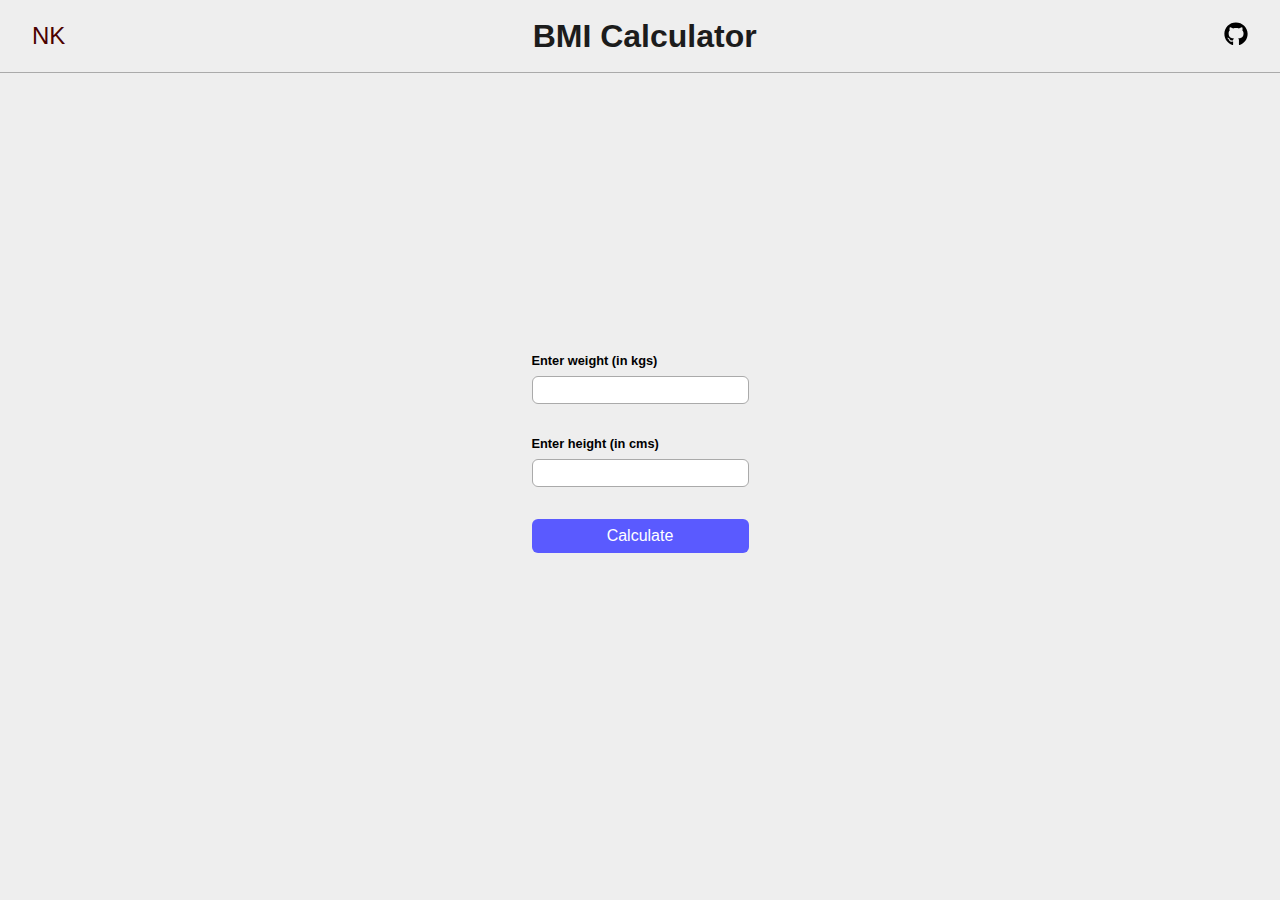
<file: bmi-calculator/index.html>
<!DOCTYPE html>
<html lang="en">
	<head>
		<meta charset="UTF-8" />
		<meta name="viewport" content="width=device-width, initial-scale=1.0" />
		<title>BMI Calculator</title>
		<link rel="stylesheet" href="/global.css" />
		<link rel="stylesheet" href="style.css" />
		<script src="script.js" defer></script>
	</head>
	<body>
		<header>
			<h2>NK</h2>
			<h1>BMI Calculator</h1>
			<nav>
				<a href="https://github.com/nirzon47/fmc-js" target="_blank">
					<img src="/github.svg" alt="Github" width="24" height="24" />
				</a>
			</nav>
		</header>

		<main>
			<form class="bmi-form">
				<div class="input-group">
					<label for="weight">Enter weight (in kgs)</label>
					<input type="number" inputmode="numeric" id="weight" />
				</div>

				<div class="input-group">
					<label for="height">Enter height (in cms)</label>
					<input type="number" inputmode="numeric" id="height" />
				</div>

				<button class="calculate" type="submit">Calculate</button>
				<p class="result"></p>
			</form>
		</main>
	</body>
</html>
</file>
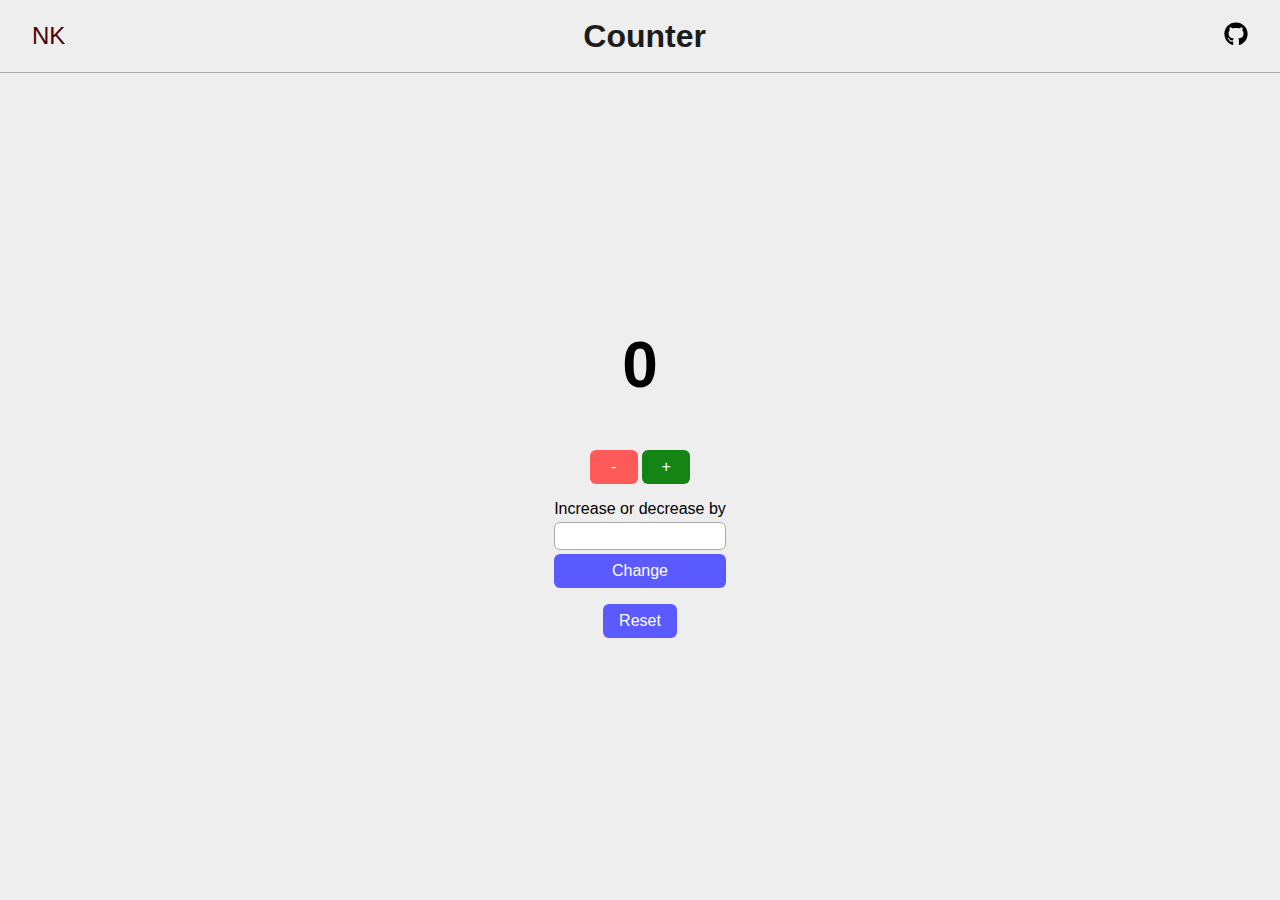
<file: counter/index.html>
<!DOCTYPE html>
<html lang="en">
	<head>
		<meta charset="UTF-8" />
		<meta name="viewport" content="width=device-width, initial-scale=1.0" />
		<title>Counter</title>
		<link rel="stylesheet" href="/global.css" />
		<link rel="stylesheet" href="style.css" />
		<script src="script.js" defer></script>
	</head>
	<body>
		<header>
			<h2>NK</h2>
			<h1>Counter</h1>
			<nav>
				<a href="https://github.com/nirzon47/fmc-js" target="_blank">
					<img src="/github.svg" alt="Github" width="24" height="24" />
				</a>
			</nav>
		</header>

		<main>
			<div class="counter">0</div>
			<div class="buttons">
				<button class="decrease">-</button>
				<button class="increase">+</button>
			</div>
			<div class="input-section">
				<label for="input-changer">Increase or decrease by</label>
				<input
					type="number"
					inputmode="numeric"
					name="input-changer"
					id="input-changer"
					min="-99"
					max="99"
				/>
				<button class="change">Change</button>
			</div>
			<button class="reset">Reset</button>
		</main>
	</body>
</html>
</file>
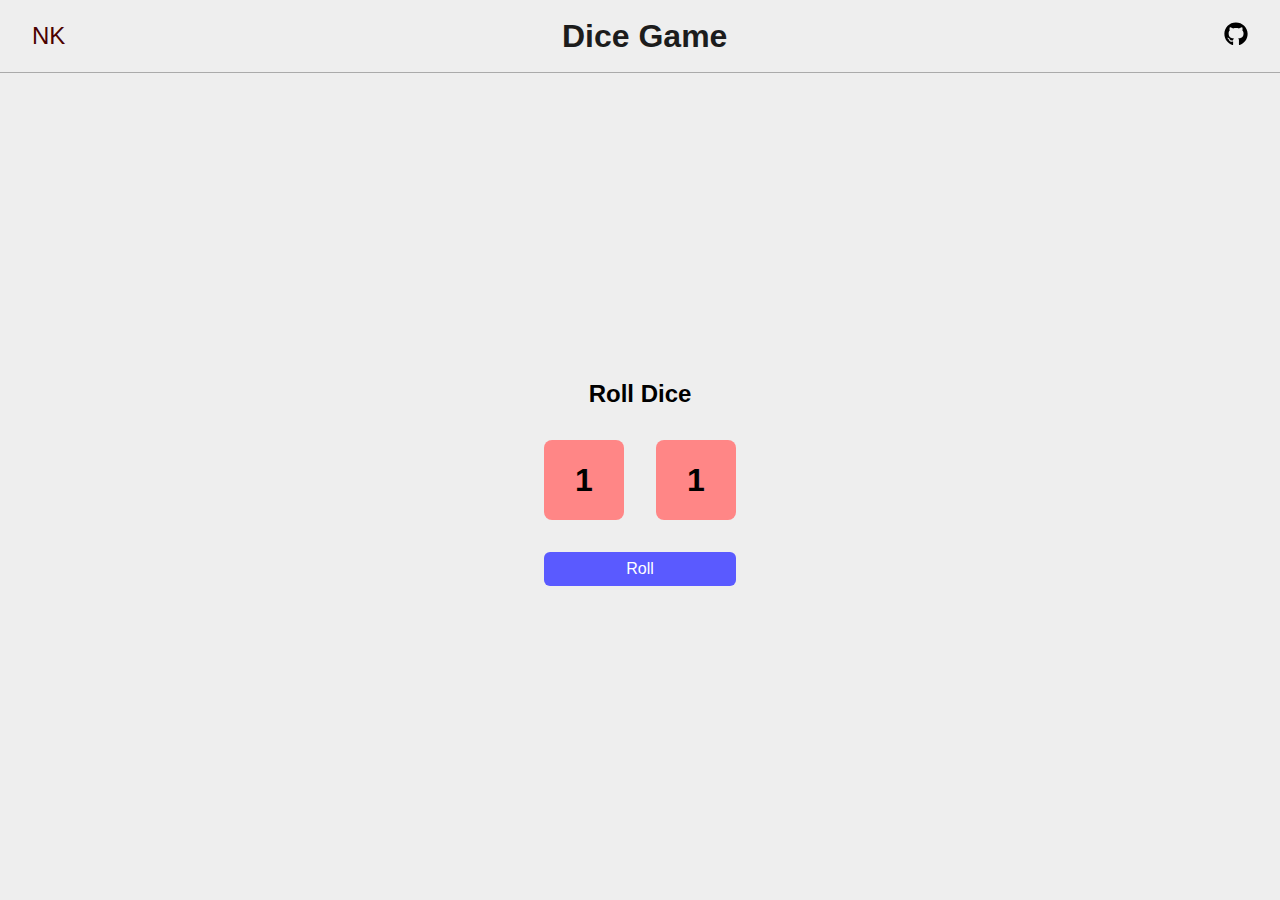
<file: dice-game/index.html>
<!DOCTYPE html>
<html lang="en">
	<head>
		<meta charset="UTF-8" />
		<meta name="viewport" content="width=device-width, initial-scale=1.0" />
		<title>Dice Game</title>
		<link rel="stylesheet" href="/global.css" />
		<link rel="stylesheet" href="style.css" />
		<script src="script.js" defer></script>
	</head>
	<body>
		<header>
			<h2>NK</h2>
			<h1>Dice Game</h1>
			<nav>
				<a href="https://github.com/nirzon47/fmc-js" target="_blank">
					<img src="/github.svg" alt="Github" width="24" height="24" />
				</a>
			</nav>
		</header>

		<main>
			<p class="result">Roll Dice</p>
			<div class="dices">
				<p class="dice">1</p>
				<p class="dice">1</p>
			</div>
			<button class="roll">Roll</button>
		</main>
	</body>
</html>
</file>
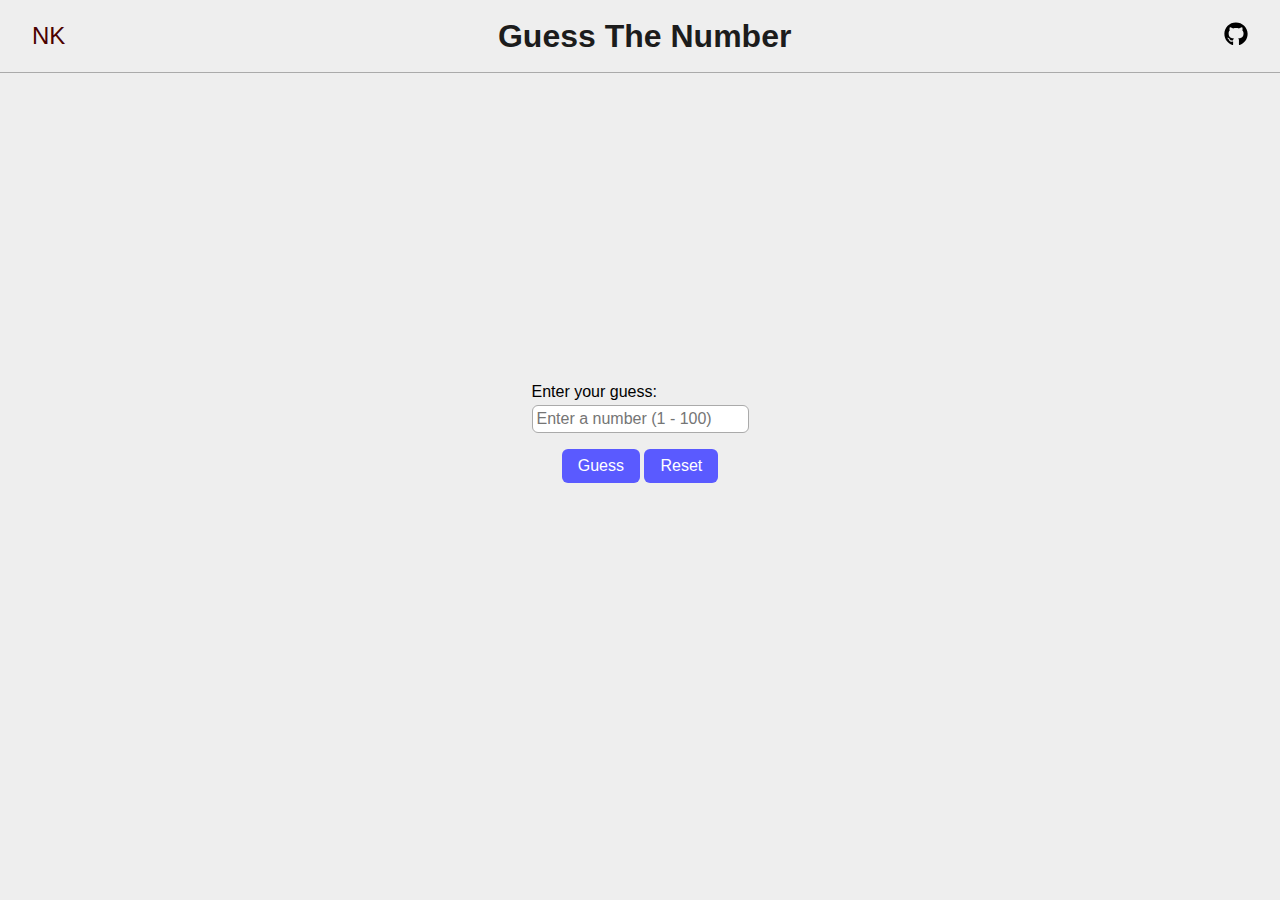
<file: guess-the-number/index.html>
<!DOCTYPE html>
<html lang="en">
	<head>
		<meta charset="UTF-8" />
		<meta name="viewport" content="width=device-width, initial-scale=1.0" />
		<title>Guess The Number</title>
		<link rel="stylesheet" href="/global.css" />
		<link rel="stylesheet" href="style.css" />
		<script src="script.js" defer></script>
	</head>
	<body>
		<header>
			<h2>NK</h2>
			<h1>Guess The Number</h1>
			<nav>
				<a href="https://github.com/nirzon47/fmc-js" target="_blank">
					<img src="/github.svg" alt="Github" width="24" height="24" />
				</a>
			</nav>
		</header>

		<main>
			<form class="guess-form">
				<label for="guess">Enter your guess: </label>
				<input
					type="number"
					id="guess"
					placeholder="Enter a number (1 - 100)"
				/>
			</form>
			<div class="button-group">
				<button class="guess" type="submit">Guess</button>
				<button class="reset">Reset</button>
			</div>
			<p class="last-guess"></p>
			<p class="feedback"></p>
		</main>
	</body>
</html>
</file>
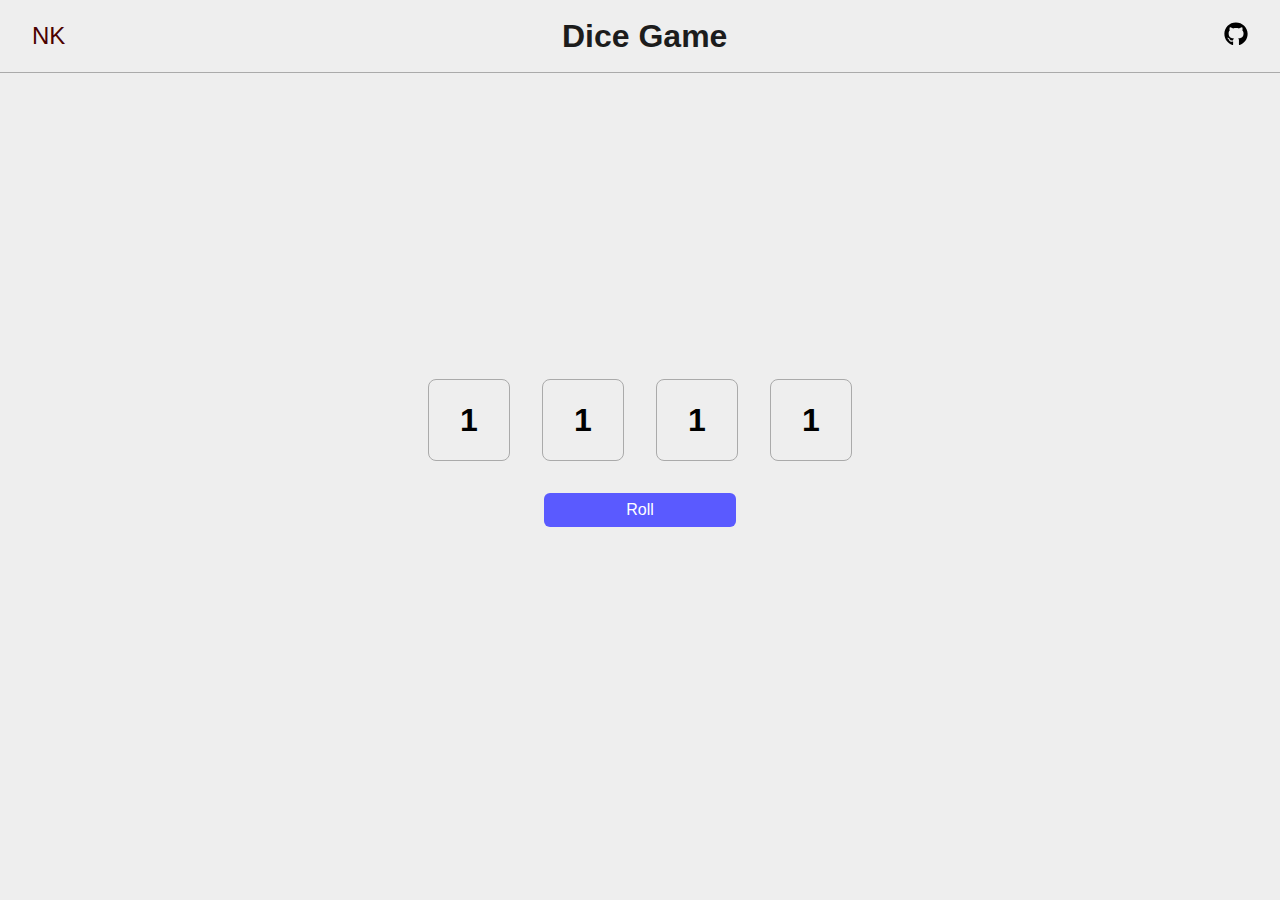
<file: roll-dice/index.html>
<!DOCTYPE html>
<html lang="en">
	<head>
		<meta charset="UTF-8" />
		<meta name="viewport" content="width=device-width, initial-scale=1.0" />
		<title>Dice Game</title>
		<link rel="stylesheet" href="/global.css" />
		<link rel="stylesheet" href="style.css" />
		<script src="script.js" defer></script>
	</head>
	<body>
		<header>
			<h2>NK</h2>
			<h1>Dice Game</h1>
			<nav>
				<a href="https://github.com/nirzon47/fmc-js" target="_blank">
					<img src="/github.svg" alt="Github" width="24" height="24" />
				</a>
			</nav>
		</header>

		<main>
			<div class="dices">
				<p class="dice">1</p>
				<p class="dice">1</p>
				<p class="dice">1</p>
				<p class="dice">1</p>
			</div>
			<button class="roll">Roll</button>
			<p class="result"></p>
		</main>
	</body>
</html>
</file>
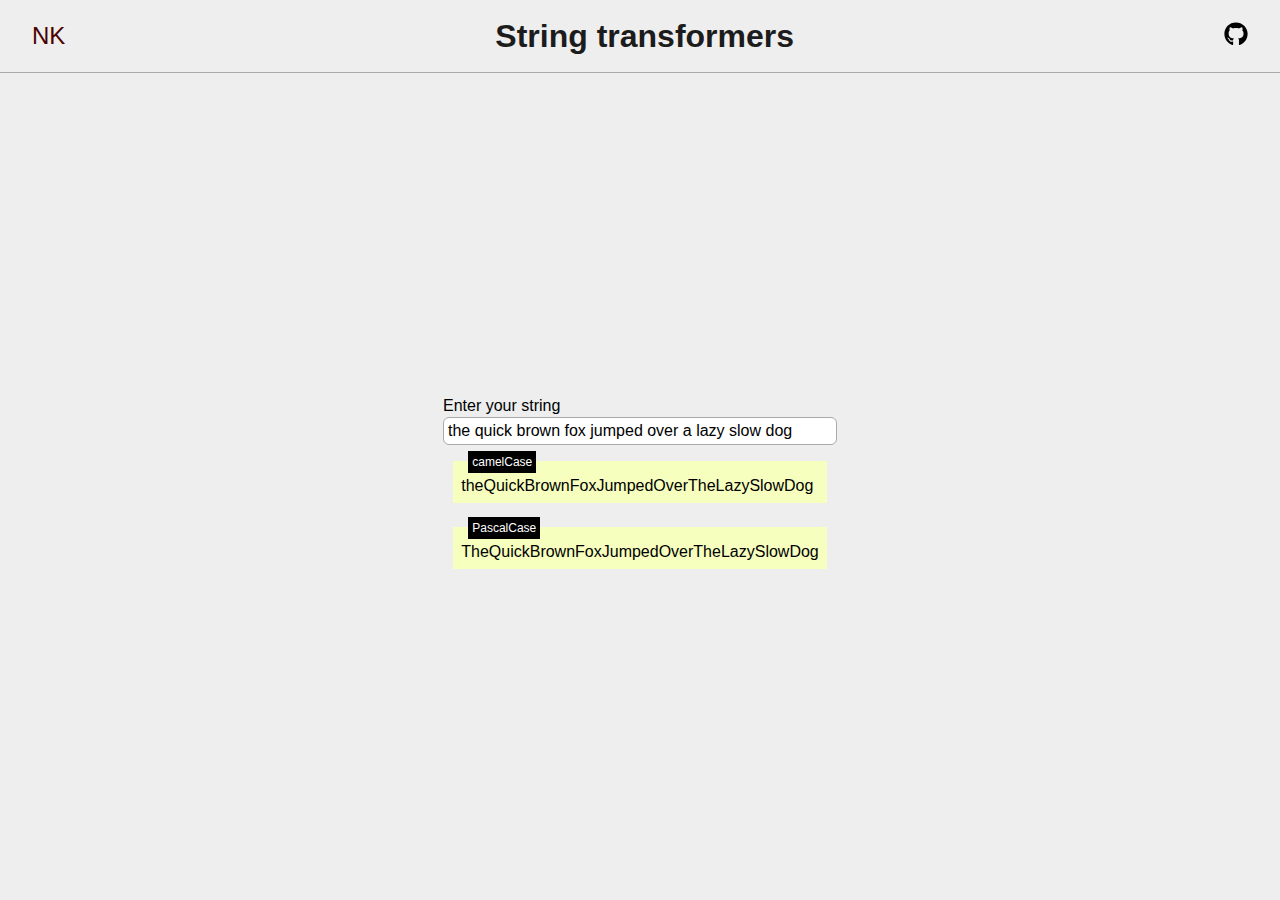
<file: string-transformers/index.html>
<!DOCTYPE html>
<html lang="en">
	<head>
		<meta charset="UTF-8" />
		<meta name="viewport" content="width=device-width, initial-scale=1.0" />
		<title>String transformers</title>
		<link rel="stylesheet" href="/global.css" />
		<link rel="stylesheet" href="style.css" />
		<script src="script.js" defer></script>
	</head>
	<body>
		<header>
			<h2>NK</h2>
			<h1>String transformers</h1>
			<nav>
				<a href="https://github.com/nirzon47/fmc-js" target="_blank">
					<img src="/github.svg" alt="Github" width="24" height="24" />
				</a>
			</nav>
		</header>

		<main>
			<div class="input-container">
				<label for="guess">Enter your string</label>
				<input
					type="text"
					id="string"
					placeholder="Enter your string"
					value="the quick brown fox jumped over a lazy slow dog"
				/>
			</div>
			<div class="result">
				<div class="result-div">
					<p class="result-item">
						theQuickBrownFoxJumpedOverTheLazySlowDog
					</p>
					<span class="heading">camelCase</span>
				</div>
				<div class="result-div">
					<p class="result-item">
						TheQuickBrownFoxJumpedOverTheLazySlowDog
					</p>
					<span class="heading">PascalCase</span>
				</div>
			</div>
		</main>
	</body>
</html>
</file>
<file: global.css>
* {
	box-sizing: content-box;
	margin: 0;
	padding: 0;
}

body {
	font-family: sans-serif;
	height: 100vh;
	width: 100vw;
	background-color: #eee;
}

header {
	display: flex;
	justify-content: space-between;
	align-items: center;
	padding: 1rem 2rem;
	border-bottom: 1px solid #aaa;
	height: 2.5rem;
}

nav > a > img {
	text-decoration: none;
	fill: #000;
	transition: all 0.3s ease;
	font-size: 1.2rem;
	font-weight: 400;
}

nav > a > img:hover {
	scale: 1.2;
}

h2 {
	color: #4b0000;
	font-weight: 500;
}

h1 {
	color: #1c1c1c;
	font-weight: 600;
}

button {
	outline: 0;
	border: 0;
	color: #fff;
	font-weight: 500;
	font-size: 1rem;
	background-color: #5a5aff;
	padding: 0.5rem 1rem;
	border-radius: 6px;
	cursor: pointer;
	transition: all 0.2s ease;
}

button:hover {
	scale: 1.03;
	background-color: #2c2cff;
}

input {
	border-radius: 6px;
	border: 1px solid #aaa;
	font-size: 1rem;
	outline: 0;
	padding: 0.25rem;
}

/* Chrome, Safari, Edge, Opera */
input::-webkit-outer-spin-button,
input::-webkit-inner-spin-button {
	-webkit-appearance: none;
	margin: 0;
}

/* Firefox */
input[type='number'] {
	-moz-appearance: textfield;
}

@media screen and (max-width: 600px) {
	h1 {
		font-size: 1.5rem;
	}

	h2 {
		font-size: 1.2rem;
	}
}

main {
	display: flex;
	flex-direction: column;
	justify-content: center;
	align-items: center;
	height: calc(100vh - 5rem);
	gap: 1rem;
}
</file>
<file: bmi-calculator/style.css>
.bmi-form {
	display: flex;
	flex-direction: column;
	gap: 2rem;
}

.input-group {
	display: flex;
	flex-direction: column;
	gap: 0.5rem;
}

label {
	font-size: 0.8rem;
	font-weight: 600;
}

.result {
	font-size: 1.5rem;
	height: 1.75rem;
	text-align: center;
}
</file>
<file: counter/style.css>
.counter {
	font-size: 4rem;
	font-weight: 700;
	margin-bottom: 2rem;
}

.decrease {
	background-color: #ff5a5a;
}

.decrease:hover {
	background-color: #ff2929;
}

.increase {
	background-color: #148514;
}

.increase:hover {
	background-color: #0c4b0c;
}

.buttons > button {
	width: 1rem;
}

.input-section {
	display: flex;
	flex-direction: column;
	gap: 0.25rem;
}

input {
	text-align: center;
}
</file>
<file: dice-game/style.css>
p {
	height: 1.75rem;
	font-size: 1.5rem;
	font-weight: 600;
	margin-bottom: 1rem;
}

.dices {
	display: flex;
	gap: 2rem;
}

.dice {
	background-color: #ff8686;
	height: 5rem;
	width: 5rem;
	border-radius: 0.5rem;
	display: grid;
	place-content: center;
	font-weight: 700;
	font-size: 2rem;
}

button {
	width: 10rem;
}
</file>
<file: guess-the-number/style.css>
.guess-form {
	display: flex;
	flex-direction: column;
	gap: 0.25rem;
}

.feedback {
	margin-top: 0.5rem;
	height: 1.75rem;
	font-size: 1.5rem;
	font-weight: 600;
	text-align: center;
}

.last-guess {
	margin-top: 0.5rem;
	height: 1.5rem;
	font-size: 1.25rem;
	font-weight: 500;
	text-align: center;
}
</file>
<file: roll-dice/style.css>
p {
	height: 1.75rem;
	font-size: 1.5rem;
	font-weight: 600;
	margin-bottom: 1rem;
}

.dices {
	display: flex;
	gap: 2rem;
	flex-wrap: wrap;
	justify-content: center;
}

.dice {
	border: 1px solid #aaa;
	height: 5rem;
	width: 5rem;
	border-radius: 0.5rem;
	display: grid;
	place-content: center;
	font-weight: 700;
	font-size: 2rem;
}

button {
	width: 10rem;
}
</file>
<file: string-transformers/style.css>
#string {
	width: 24rem;
}

.input-container {
	display: grid;
	gap: 0.125rem;
}

.result {
	display: flex;
	flex-direction: column;
	gap: 1.5rem;
}

.result-div {
	position: relative;
}

.result-item {
	padding: 0.5rem;
	padding-top: 1rem;
	background-color: #f7ffbe;
	min-width: 10rem;
}

.heading {
	position: absolute;
	top: -10px;
	left: 15px;
	font-size: 0.75rem;
	background: #000;
	color: #fff;
	padding: 0.25rem;
}
</file>
